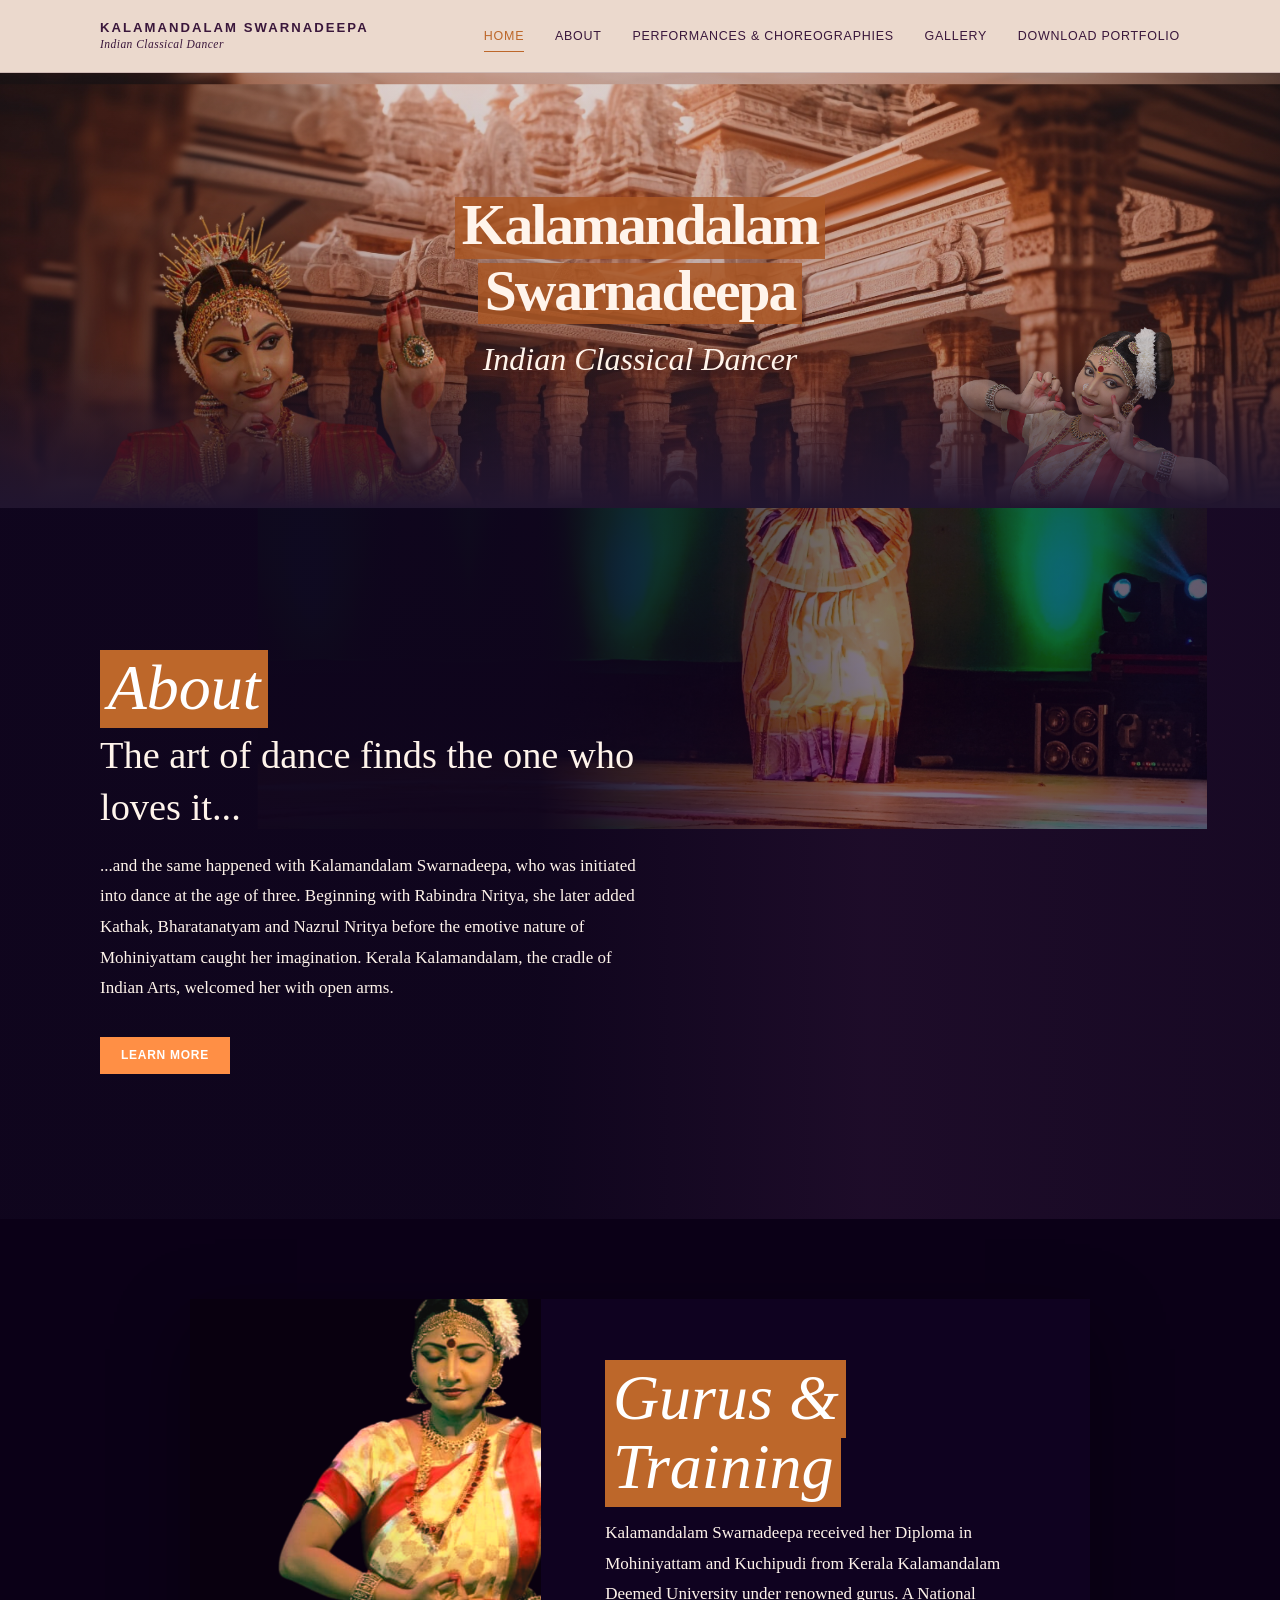
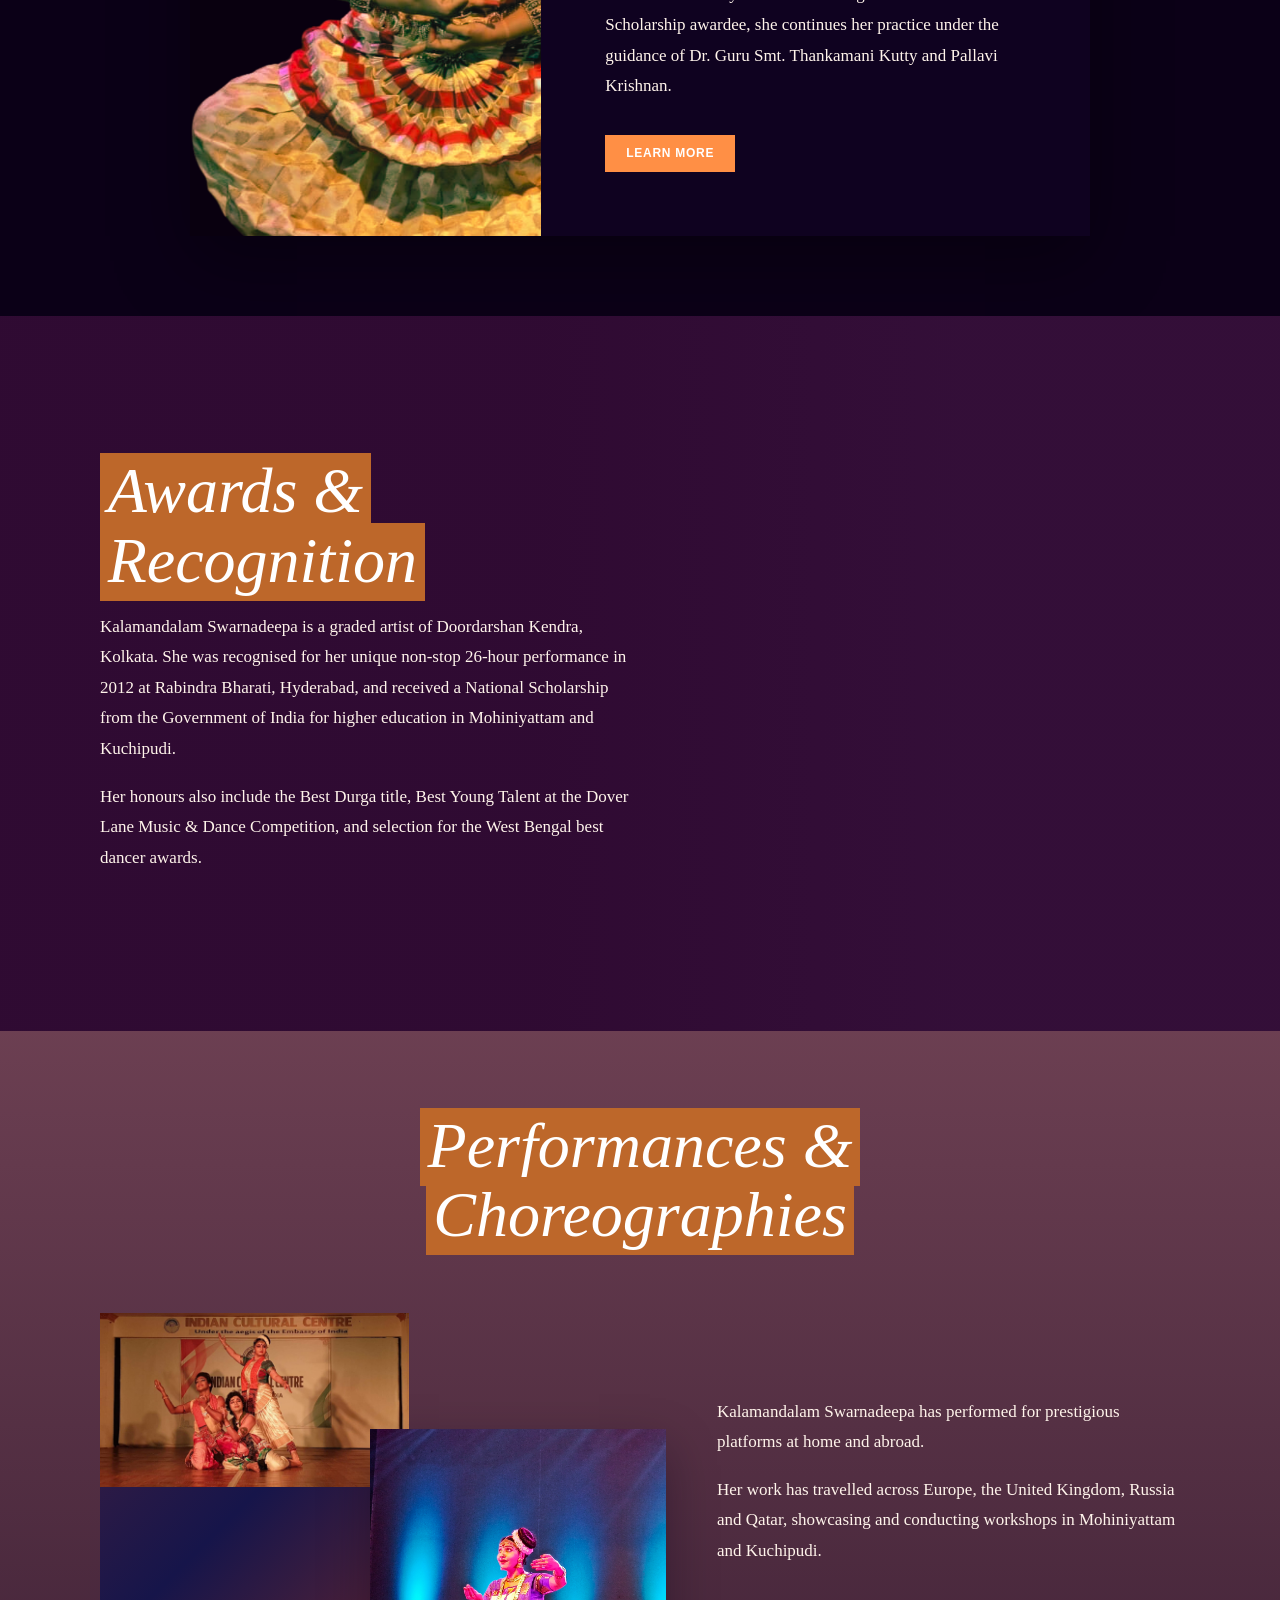
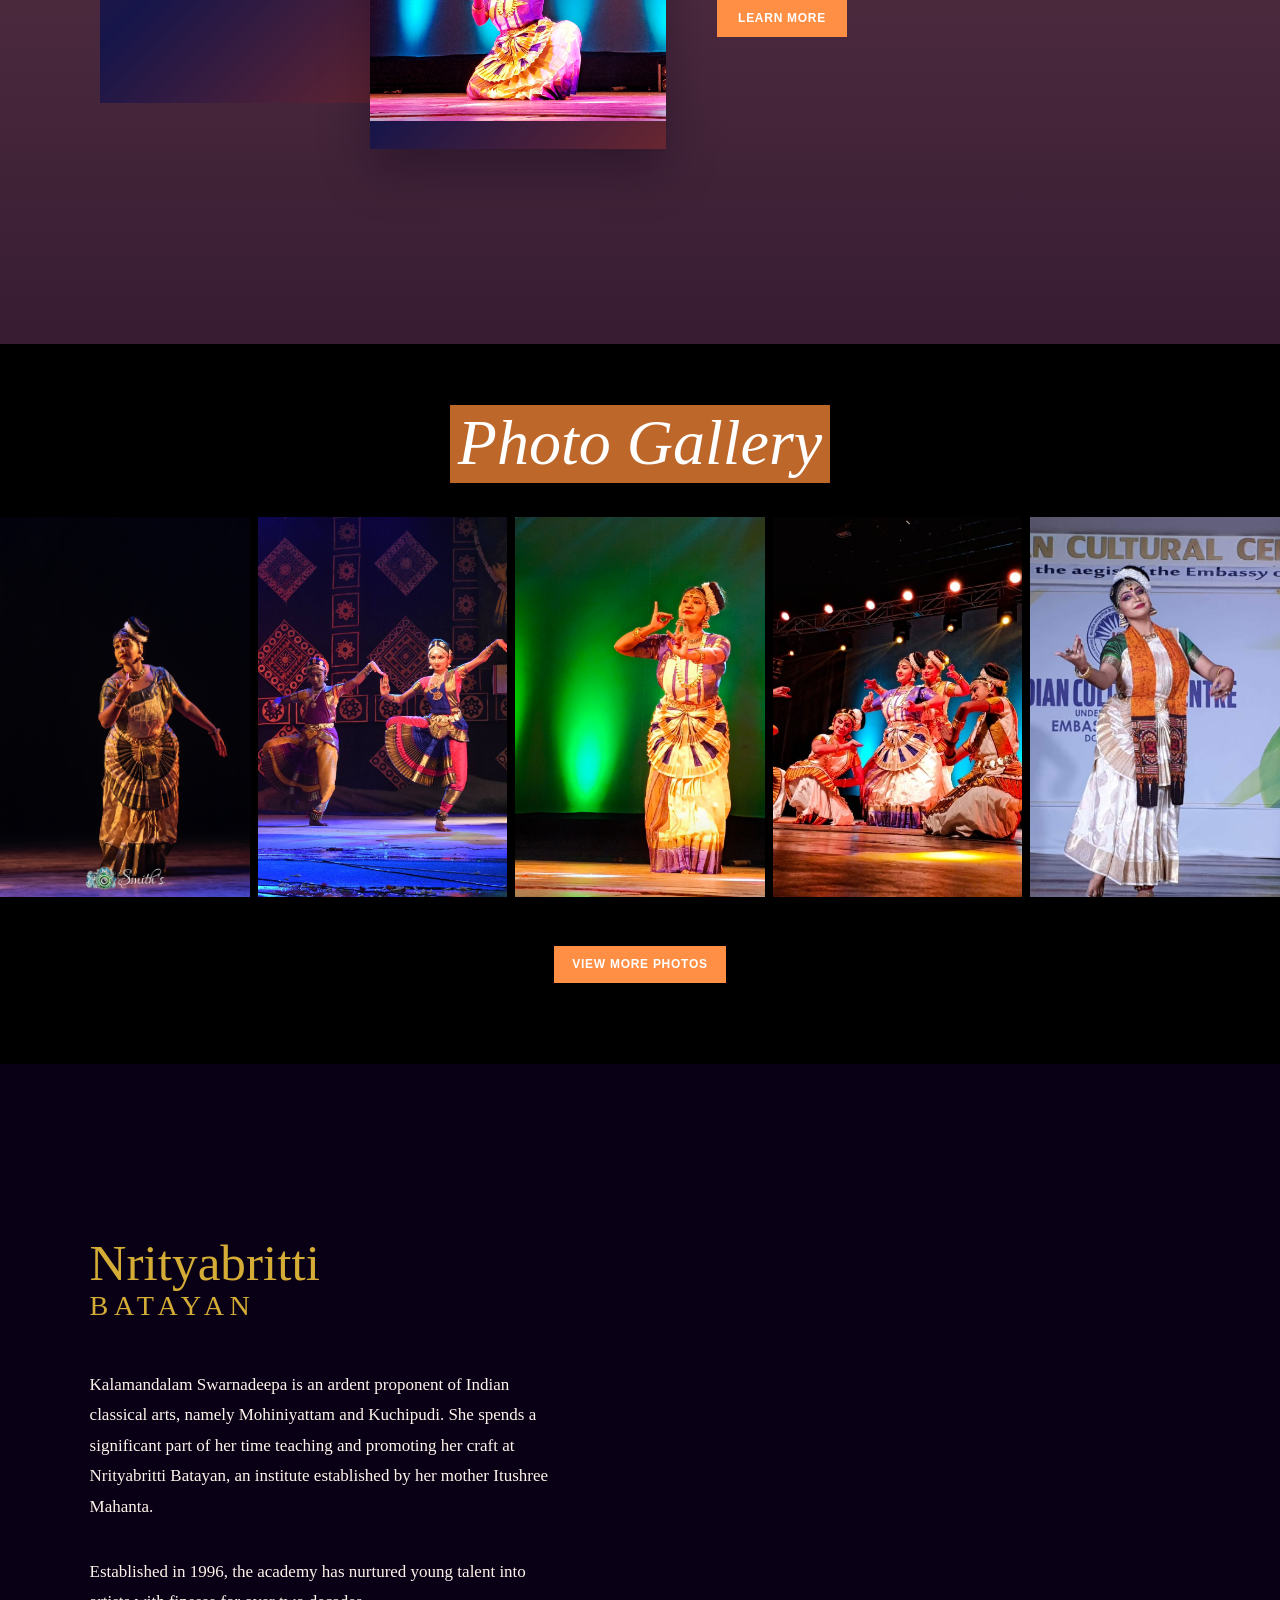
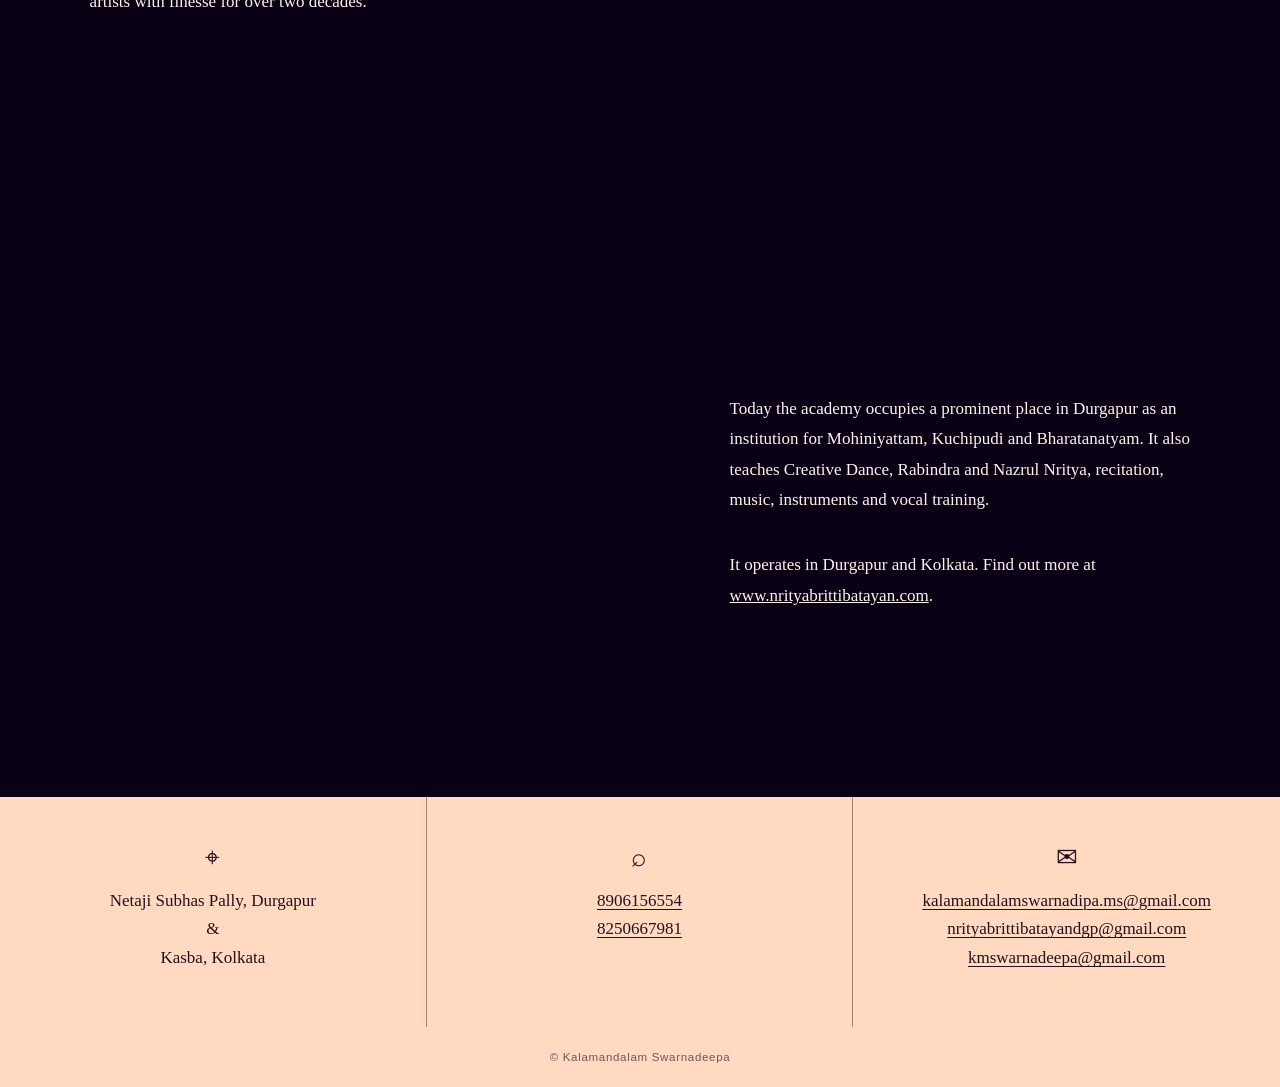
<file: index.html>
<!doctype html>
<html lang="en">
<head>
  <meta charset="utf-8">
  <meta name="viewport" content="width=device-width, initial-scale=1">
  <meta name="description" content="Portfolio of Indian classical dancer Kalamandalam Swarnadeepa.">
  <title>Kalamandalam Swarnadeepa — Indian Classical Dancer</title>
  <link rel="stylesheet" href="styles.css">
  <script src="effects.js" defer></script>
</head>
<body>
  <a class="skip-link" href="#main">Skip to content</a>
  <header class="site-header">
    <div class="nav-shell">
      <a class="brand" href="index.html">
        <strong>Kalamandalam Swarnadeepa</strong>
        <span>Indian Classical Dancer</span>
      </a>
      <input class="menu-toggle" id="menu" type="checkbox">
      <label class="menu-label" for="menu" aria-label="Open navigation"><span></span></label>
      <nav class="site-nav" aria-label="Primary navigation">
        <a href="index.html" aria-current="page">HOME</a>
        <a href="about.html">ABOUT</a>
        <a href="performances.html">PERFORMANCES &amp; CHOREOGRAPHIES</a>
        <a href="gallery.html">GALLERY</a>
        <a href="KALAMANDALAM SWARNADEEPA PORTFOLIO (1).pdf" download>DOWNLOAD PORTFOLIO</a>
      </nav>
    </div>
  </header>

  <main id="main">
    <section class="home-hero parallax">
      <div class="parallax-media hero-bg" aria-hidden="true"></div>
      <img class="dancer-ghost dancer-left" src="Landing page-20261120T133508Z-1-001/Landing page/hero-left.png" alt="">
      <img class="dancer-ghost dancer-right" src="Landing page-20261120T133508Z-1-001/Landing page/hero-right.png" alt="">
      <div class="hero-content reveal">
        <h1 class="display-title">
          <span>Kalamandalam</span>
          <span>Swarnadeepa</span>
        </h1>
        <p class="tagline">Indian Classical Dancer</p>
      </div>
    </section>

    <section class="home-about parallax">
      <div class="parallax-media home-about-bg" aria-hidden="true"></div>
      <div class="container">
        <div class="copy-narrow reveal">
          <h2 class="script-title"><span class="highlight">About</span></h2>
          <p class="lead">The art of dance finds the one who loves it...</p>
          <p>...and the same happened with Kalamandalam Swarnadeepa, who was initiated into dance at the age of three. Beginning with Rabindra Nritya, she later added Kathak, Bharatanatyam and Nazrul Nritya before the emotive nature of Mohiniyattam caught her imagination. Kerala Kalamandalam, the cradle of Indian Arts, welcomed her with open arms.</p>
          <a class="button" href="about.html">LEARN MORE</a>
        </div>
      </div>
    </section>

    <section class="training-scene">
      <article class="training-card reveal">
        <div class="photo training-portrait">
          <img src="Landing page-20261120T133508Z-1-001/Landing page/gurus-dancer.png" alt="Kalamandalam Swarnadeepa seated in a classical dance pose">
        </div>
        <div class="training-copy">
          <h2 class="script-title"><span class="highlight">Gurus &amp; Training</span></h2>
          <p>Kalamandalam Swarnadeepa received her Diploma in Mohiniyattam and Kuchipudi from Kerala Kalamandalam Deemed University under renowned gurus. A National Scholarship awardee, she continues her practice under the guidance of Dr. Guru Smt. Thankamani Kutty and Pallavi Krishnan.</p>
          <a class="button" href="about.html#training">LEARN MORE</a>
        </div>
      </article>
    </section>

    <section class="awards parallax">
      <div class="parallax-media awards-bg" aria-hidden="true"></div>
      <div class="container">
        <div class="copy-narrow reveal">
          <h2 class="script-title"><span class="highlight">Awards &amp; Recognition</span></h2>
          <p>Kalamandalam Swarnadeepa is a graded artist of Doordarshan Kendra, Kolkata. She was recognised for her unique non-stop 26-hour performance in 2012 at Rabindra Bharati, Hyderabad, and received a National Scholarship from the Government of India for higher education in Mohiniyattam and Kuchipudi.</p>
          <p>Her honours also include the Best Durga title, Best Young Talent at the Dover Lane Music &amp; Dance Competition, and selection for the West Bengal best dancer awards.</p>
        </div>
      </div>
    </section>

    <section class="performance-feature parallax">
      <div class="parallax-media performance-bg" aria-hidden="true"></div>
      <div class="container">
        <h2 class="script-title reveal">
          <span class="highlight">Performances &amp;</span><br>
          <span class="highlight">Choreographies</span>
        </h2>
        <div class="stage-grid reveal">
          <div class="stage-photos" aria-label="Selected performance photographs">
            <div class="photo">
              <img src="Landing page-20261120T133508Z-1-001/Landing page/IMG-20200131-WA0050.jpeg" alt="Classical dance ensemble performing on stage">
            </div>
            <div class="photo">
              <img src="Landing page-20261120T133508Z-1-001/Landing page/IMG_20211216_172325-01.jpeg" alt="Mohiniyattam solo performance">
            </div>
          </div>
          <div>
            <p>Kalamandalam Swarnadeepa has performed for prestigious platforms at home and abroad.</p>
            <p>Her work has travelled across Europe, the United Kingdom, Russia and Qatar, showcasing and conducting workshops in Mohiniyattam and Kuchipudi.</p>
            <a class="button" href="performances.html">LEARN MORE</a>
          </div>
        </div>
      </div>
    </section>

    <section class="gallery-preview">
      <div class="container">
        <h2 class="script-title reveal"><span class="highlight">Photo Gallery</span></h2>
      </div>
      <div class="photo-rail" aria-label="Scrollable gallery preview">
        <div class="photo"><img src="Landing page-20261120T133508Z-1-001/Landing page/2026-09-02 0044-Edit.jpg" alt="Classical dancer performing under stage lights"></div>
        <div class="photo"><img src="Landing page-20261120T133508Z-1-001/Landing page/36952508_398755620631784_4930090738856755200_n.jpg" alt="Classical dance group performance"></div>
        <div class="photo"><img src="Landing page-20261120T133508Z-1-001/Landing page/Kalamandalam (15).png" alt="Mohiniyattam performance on a green-lit stage"></div>
        <div class="photo"><img src="Landing page-20261120T133508Z-1-001/Landing page/268815899_1248161595691178_4536827454402949298_n.jpg" alt="Dance ensemble on stage"></div>
        <div class="photo"><img src="Landing page-20261120T133508Z-1-001/Landing page/IMG-20200131-WA0040.jpeg" alt="Solo performance at the Indian Cultural Centre"></div>
      </div>
      <p class="center"><a class="button" href="gallery.html">VIEW MORE PHOTOS</a></p>
    </section>

    <section class="editorial">
      <article class="editorial-row">
        <div class="editorial-copy reveal">
          <div class="logo-mark">Nrityabritti <span>BATAYAN</span></div>
          <p>Kalamandalam Swarnadeepa is an ardent proponent of Indian classical arts, namely Mohiniyattam and Kuchipudi. She spends a significant part of her time teaching and promoting her craft at Nrityabritti Batayan, an institute established by her mother Itushree Mahanta.</p>
          <p>Established in 1996, the academy has nurtured young talent into artists with finesse for over two decades.</p>
        </div>
        <div class="photo"><img src="Landing page-20261120T133508Z-1-001/Landing page/36952508_398755620631784_4930090738856755200_n.jpg" alt="Nrityabritti Batayan dancers performing together"></div>
      </article>
      <article class="editorial-row">
        <div class="photo"><img src="Landing page-20261120T133508Z-1-001/Landing page/Nrityabritti Batayan-Mohiniattyam Dance Group-1.jpeg" alt="Nrityabritti Batayan Mohiniyattam dance group on stage"></div>
        <div class="editorial-copy reveal">
          <p>Today the academy occupies a prominent place in Durgapur as an institution for Mohiniyattam, Kuchipudi and Bharatanatyam. It also teaches Creative Dance, Rabindra and Nazrul Nritya, recitation, music, instruments and vocal training.</p>
          <p>It operates in Durgapur and Kolkata. Find out more at <a href="http://www.nrityabrittibatayan.com/">www.nrityabrittibatayan.com</a>.</p>
        </div>
      </article>
    </section>

    <section class="contact-strip" aria-label="Contact details">
      <div class="contact-grid">
        <div class="contact-item">
          <span class="contact-icon" aria-hidden="true">⌖</span>
          <address>Netaji Subhas Pally, Durgapur<br>&amp;<br>Kasba, Kolkata</address>
        </div>
        <div class="contact-item">
          <span class="contact-icon" aria-hidden="true">⌕</span>
          <p><a href="tel:+918906156554">8906156554</a><br><a href="tel:+918250667981">8250667981</a></p>
        </div>
        <div class="contact-item">
          <span class="contact-icon" aria-hidden="true">✉</span>
          <p>
            <a href="mailto:kalamandalamswarnadipa.ms@gmail.com">kalamandalamswarnadipa.ms@gmail.com</a><br>
            <a href="mailto:nrityabrittibatayandgp@gmail.com">nrityabrittibatayandgp@gmail.com</a><br>
            <a href="mailto:kmswarnadeepa@gmail.com">kmswarnadeepa@gmail.com</a>
          </p>
        </div>
      </div>
    </section>
  </main>
  <footer class="site-footer">© Kalamandalam Swarnadeepa</footer>
</body>
</html>
</file>
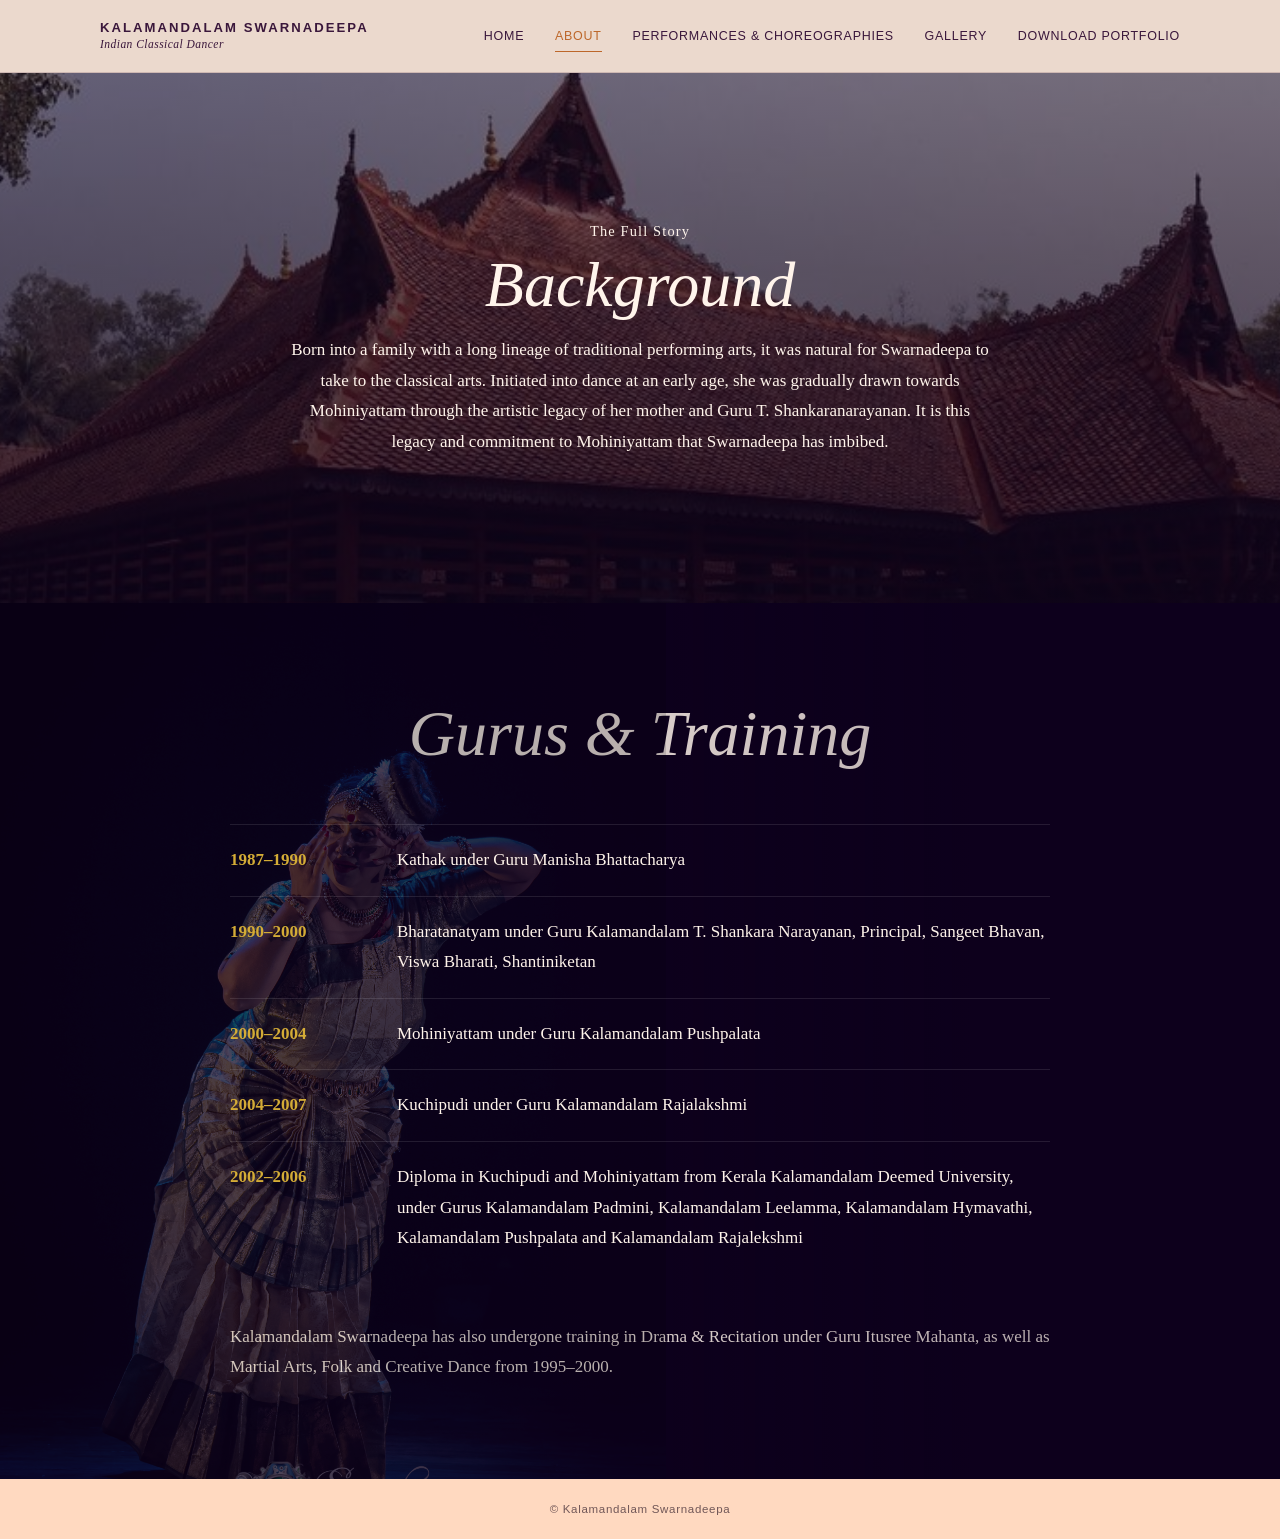
<file: about.html>
<!doctype html>
<html lang="en">
<head>
  <meta charset="utf-8">
  <meta name="viewport" content="width=device-width, initial-scale=1">
  <meta name="description" content="Background, gurus and training of Kalamandalam Swarnadeepa.">
  <title>About — Kalamandalam Swarnadeepa</title>
  <link rel="stylesheet" href="styles.css">
  <script src="effects.js" defer></script>
</head>
<body>
  <a class="skip-link" href="#main">Skip to content</a>
  <header class="site-header">
    <div class="nav-shell">
      <a class="brand" href="index.html">
        <strong>Kalamandalam Swarnadeepa</strong>
        <span>Indian Classical Dancer</span>
      </a>
      <input class="menu-toggle" id="menu" type="checkbox">
      <label class="menu-label" for="menu" aria-label="Open navigation"><span></span></label>
      <nav class="site-nav" aria-label="Primary navigation">
        <a href="index.html">HOME</a>
        <a href="about.html" aria-current="page">ABOUT</a>
        <a href="performances.html">PERFORMANCES &amp; CHOREOGRAPHIES</a>
        <a href="gallery.html">GALLERY</a>
        <a href="KALAMANDALAM SWARNADEEPA PORTFOLIO (1).pdf" download>DOWNLOAD PORTFOLIO</a>
      </nav>
    </div>
  </header>

  <main id="main">
    <section class="page-hero parallax">
      <div class="parallax-media about-page-bg" aria-hidden="true"></div>
      <div class="page-hero-copy reveal">
        <p class="eyebrow">The Full Story</p>
        <h1 class="script-title">Background</h1>
        <p>Born into a family with a long lineage of traditional performing arts, it was natural for Swarnadeepa to take to the classical arts. Initiated into dance at an early age, she was gradually drawn towards Mohiniyattam through the artistic legacy of her mother and Guru T. Shankaranarayanan. It is this legacy and commitment to Mohiniyattam that Swarnadeepa has imbibed.</p>
      </div>
    </section>

    <section class="training-timeline" id="training">
      <div class="container">
        <h2 class="script-title center reveal">Gurus &amp; Training</h2>
        <div class="timeline">
          <article class="timeline-item reveal">
            <time datetime="1987">1987–1990</time>
            <p>Kathak under Guru Manisha Bhattacharya</p>
          </article>
          <article class="timeline-item reveal">
            <time datetime="1990">1990–2000</time>
            <p>Bharatanatyam under Guru Kalamandalam T. Shankara Narayanan, Principal, Sangeet Bhavan, Viswa Bharati, Shantiniketan</p>
          </article>
          <article class="timeline-item reveal">
            <time datetime="2000">2000–2004</time>
            <p>Mohiniyattam under Guru Kalamandalam Pushpalata</p>
          </article>
          <article class="timeline-item reveal">
            <time datetime="2004">2004–2007</time>
            <p>Kuchipudi under Guru Kalamandalam Rajalakshmi</p>
          </article>
          <article class="timeline-item reveal">
            <time datetime="2002">2002–2006</time>
            <p>Diploma in Kuchipudi and Mohiniyattam from Kerala Kalamandalam Deemed University, under Gurus Kalamandalam Padmini, Kalamandalam Leelamma, Kalamandalam Hymavathi, Kalamandalam Pushpalata and Kalamandalam Rajalekshmi</p>
          </article>
        </div>
        <p class="timeline-note reveal">Kalamandalam Swarnadeepa has also undergone training in Drama &amp; Recitation under Guru Itusree Mahanta, as well as Martial Arts, Folk and Creative Dance from 1995–2000.</p>
      </div>
    </section>
  </main>
  <footer class="site-footer">© Kalamandalam Swarnadeepa</footer>
</body>
</html>
</file>
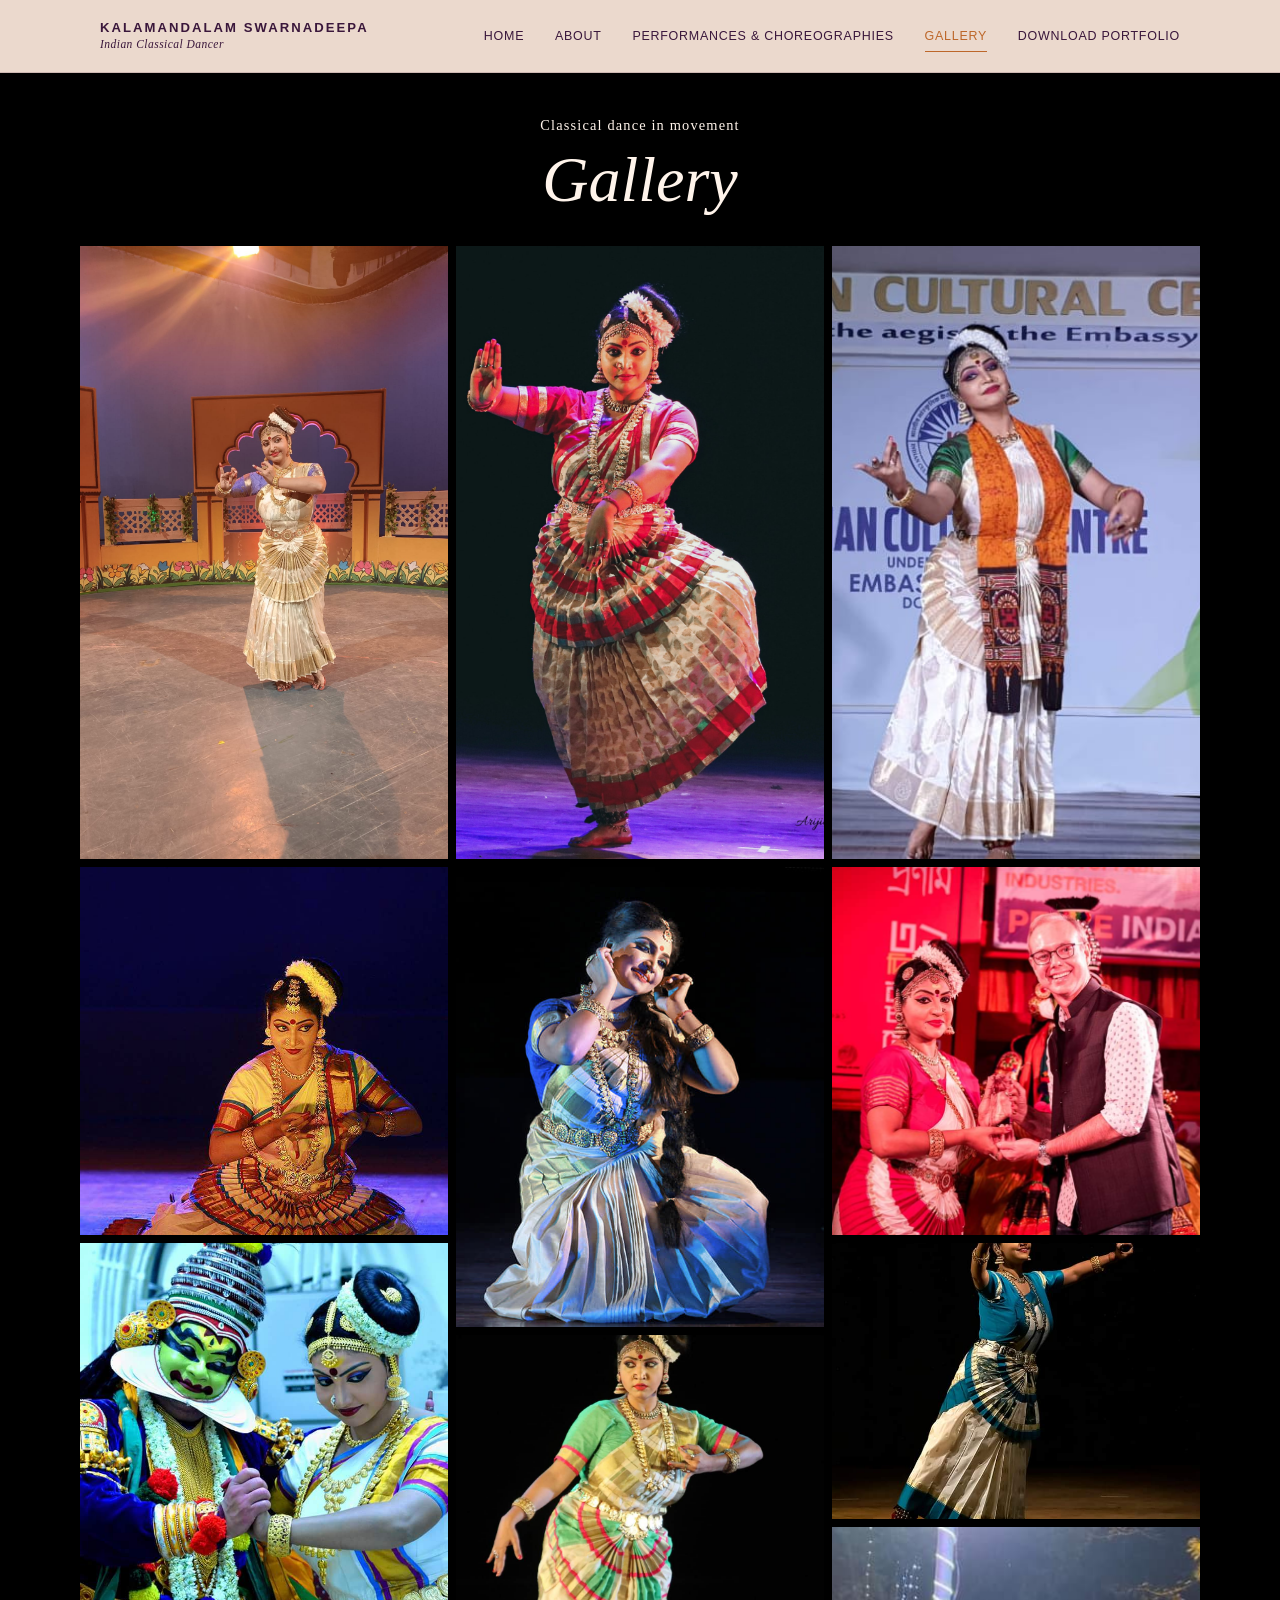
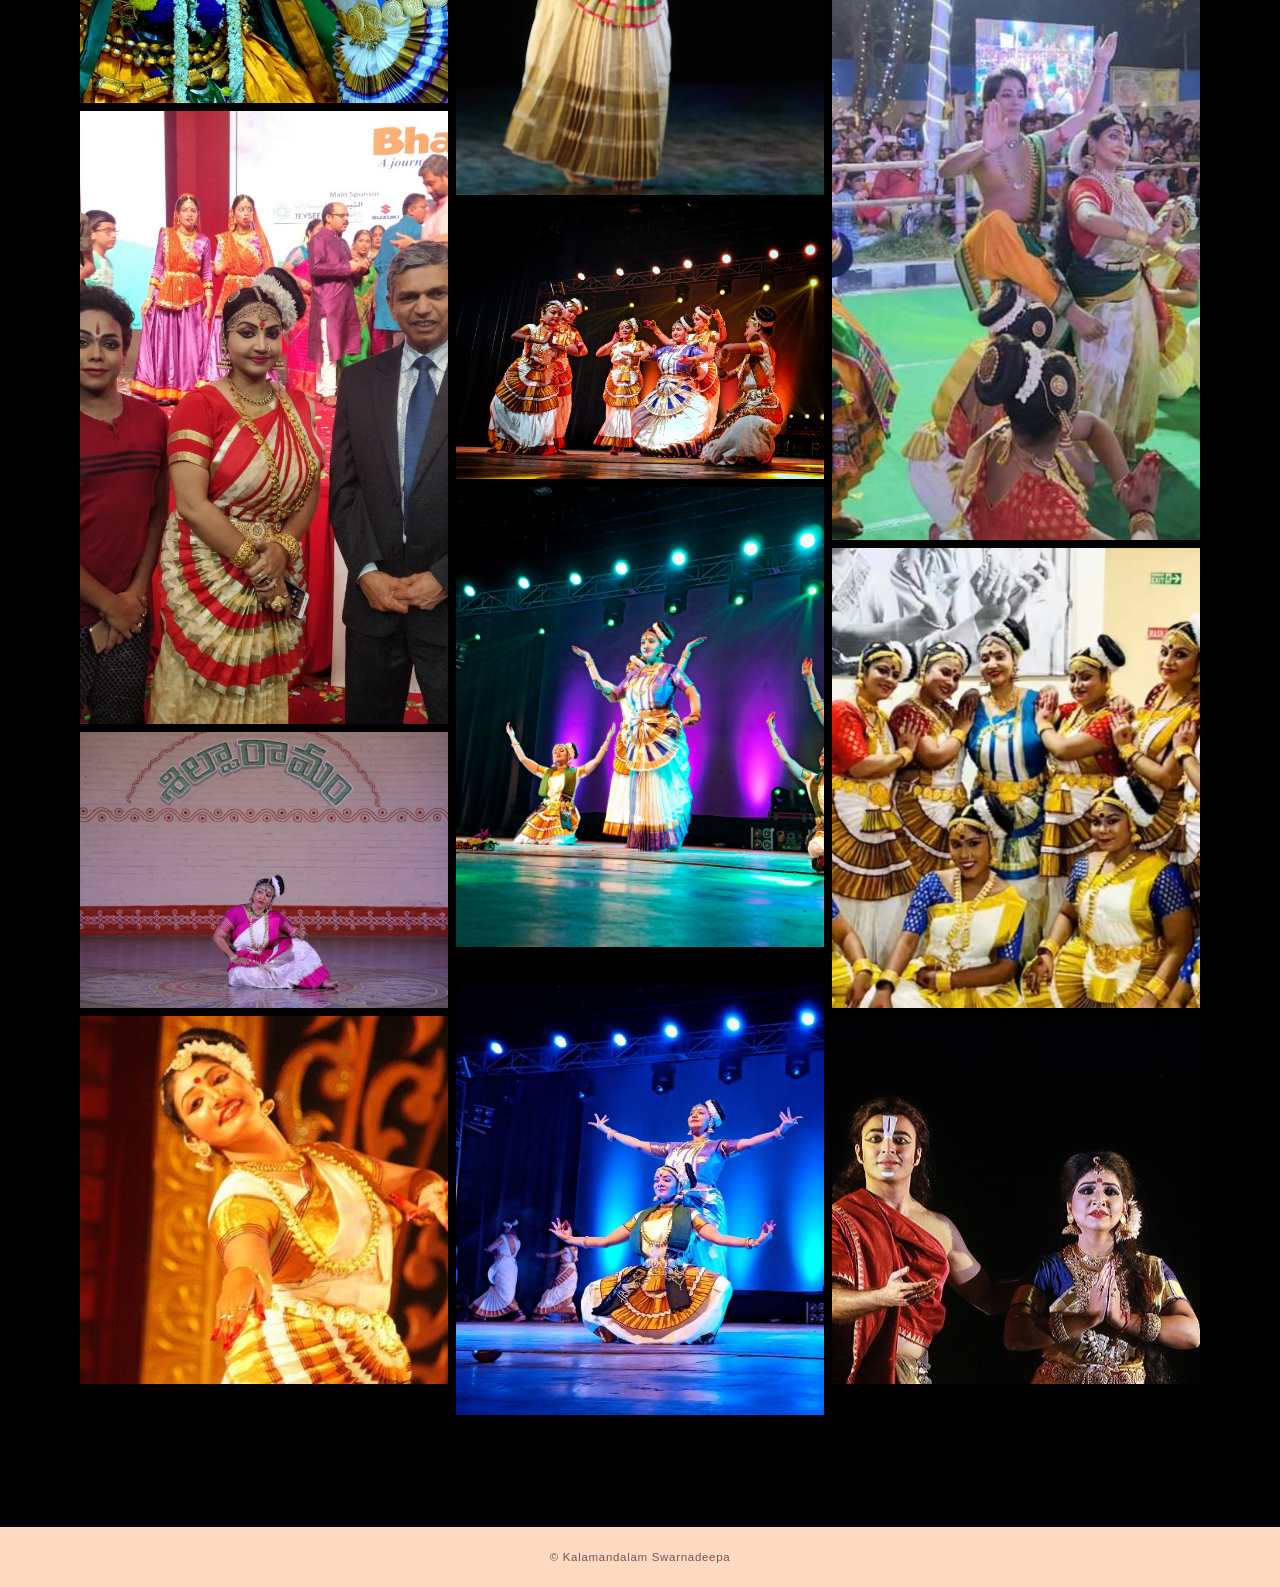
<file: gallery.html>
<!doctype html>
<html lang="en">
<head>
  <meta charset="utf-8">
  <meta name="viewport" content="width=device-width, initial-scale=1">
  <meta name="description" content="Gallery of Kalamandalam Swarnadeepa's classical dance work.">
  <title>Gallery — Kalamandalam Swarnadeepa</title>
  <link rel="stylesheet" href="styles.css">
  <script src="effects.js" defer></script>
</head>
<body>
  <a class="skip-link" href="#main">Skip to content</a>
  <header class="site-header">
    <div class="nav-shell">
      <a class="brand" href="index.html">
        <strong>Kalamandalam Swarnadeepa</strong>
        <span>Indian Classical Dancer</span>
      </a>
      <input class="menu-toggle" id="menu" type="checkbox">
      <label class="menu-label" for="menu" aria-label="Open navigation"><span></span></label>
      <nav class="site-nav" aria-label="Primary navigation">
        <a href="index.html">HOME</a>
        <a href="about.html">ABOUT</a>
        <a href="performances.html">PERFORMANCES &amp; CHOREOGRAPHIES</a>
        <a href="gallery.html" aria-current="page">GALLERY</a>
        <a href="KALAMANDALAM SWARNADEEPA PORTFOLIO (1).pdf" download>DOWNLOAD PORTFOLIO</a>
      </nav>
    </div>
  </header>

  <main class="gallery-page" id="main">
    <header class="gallery-heading reveal">
      <p class="eyebrow">Classical dance in movement</p>
      <h1 class="script-title">Gallery</h1>
    </header>
    <div class="masonry" aria-label="Dance photography gallery">
      <div class="photo"><img src="Gallery-20261120T133506Z-1-001/Gallery/313418602_5541106005966395_7683484469301776347_n.jpg" alt="Classical dance performance"></div>
      <div class="photo"><img src="Gallery-20261120T133506Z-1-001/Gallery/18518304_1302494236494281_3854701613451137259_o.jpg" alt="Classical dancer on stage"></div>
      <div class="photo"><img src="Gallery-20261120T133506Z-1-001/Gallery/13235522_984770048266703_3483694267762460308_o.jpg" alt="Mohiniyattam performance"></div>
      <div class="photo"><img src="Gallery-20261120T133506Z-1-001/Gallery/IMG-20190413-WA0011.jpeg" alt="Dance festival performance"></div>
      <div class="photo"><img src="Gallery-20261120T133506Z-1-001/Gallery/PM-0859- Shiparamam.jpg" alt="Classical dancer at Shilparamam"></div>
      <div class="photo"><img src="Gallery-20261120T133506Z-1-001/Gallery/19961528_1355547111188993_500777308432379552_n.jpg" alt="Classical dance portrait"></div>
      <div class="photo"><img src="Gallery-20261120T133506Z-1-001/Gallery/46492454_1996575823755785_7304209421540786176_n.jpg" alt="Stage performance"></div>
      <div class="photo"><img src="Gallery-20261120T133506Z-1-001/Gallery/57703263_2367458643316810_3545354189834027008_n.jpg" alt="Dance ensemble"></div>
      <div class="photo"><img src="Gallery-20261120T133506Z-1-001/Gallery/FB_IMG_1639505807163.jpeg" alt="Classical dance pose"></div>
      <div class="photo"><img src="Gallery-20261120T133506Z-1-001/Gallery/IMG_20211216_171454-01.jpeg" alt="Mohiniyattam stage portrait"></div>
      <div class="photo"><img src="Gallery-20261120T133506Z-1-001/Gallery/IMG_20211216_173735-01.jpeg" alt="Solo dance performance"></div>
      <div class="photo"><img src="Gallery-20261120T133506Z-1-001/Gallery/IMG_20230303_121543.jpg" alt="Classical dance event"></div>
      <div class="photo"><img src="Gallery-20261120T133506Z-1-001/Gallery/IMG-20200131-WA0040.jpeg" alt="Performance at the Indian Cultural Centre"></div>
      <div class="photo"><img src="Gallery-20261120T133506Z-1-001/Gallery/IMG-20191228-WA0082.jpeg" alt="Dance presentation"></div>
      <div class="photo"><img src="Gallery-20261120T133506Z-1-001/Gallery/IMG-20220612-WA0034.jpeg" alt="Classical dancer performing"></div>
      <div class="photo"><img src="Gallery-20261120T133506Z-1-001/Gallery/IMG-20221008-WA0022.jpeg" alt="Dance recital"></div>
      <div class="photo"><img src="Gallery-20261120T133506Z-1-001/Gallery/345630629_1610480426045202_2432586061019438204_n_edited.jpg" alt="Mohiniyattam portrait"></div>
      <div class="photo"><img src="Gallery-20261120T133506Z-1-001/Gallery/56255407_10158286690491729_7884560284637986816_n_edited.jpg" alt="Classical dancer seated on stage"></div>
    </div>
  </main>
  <footer class="site-footer">© Kalamandalam Swarnadeepa</footer>
</body>
</html>
</file>
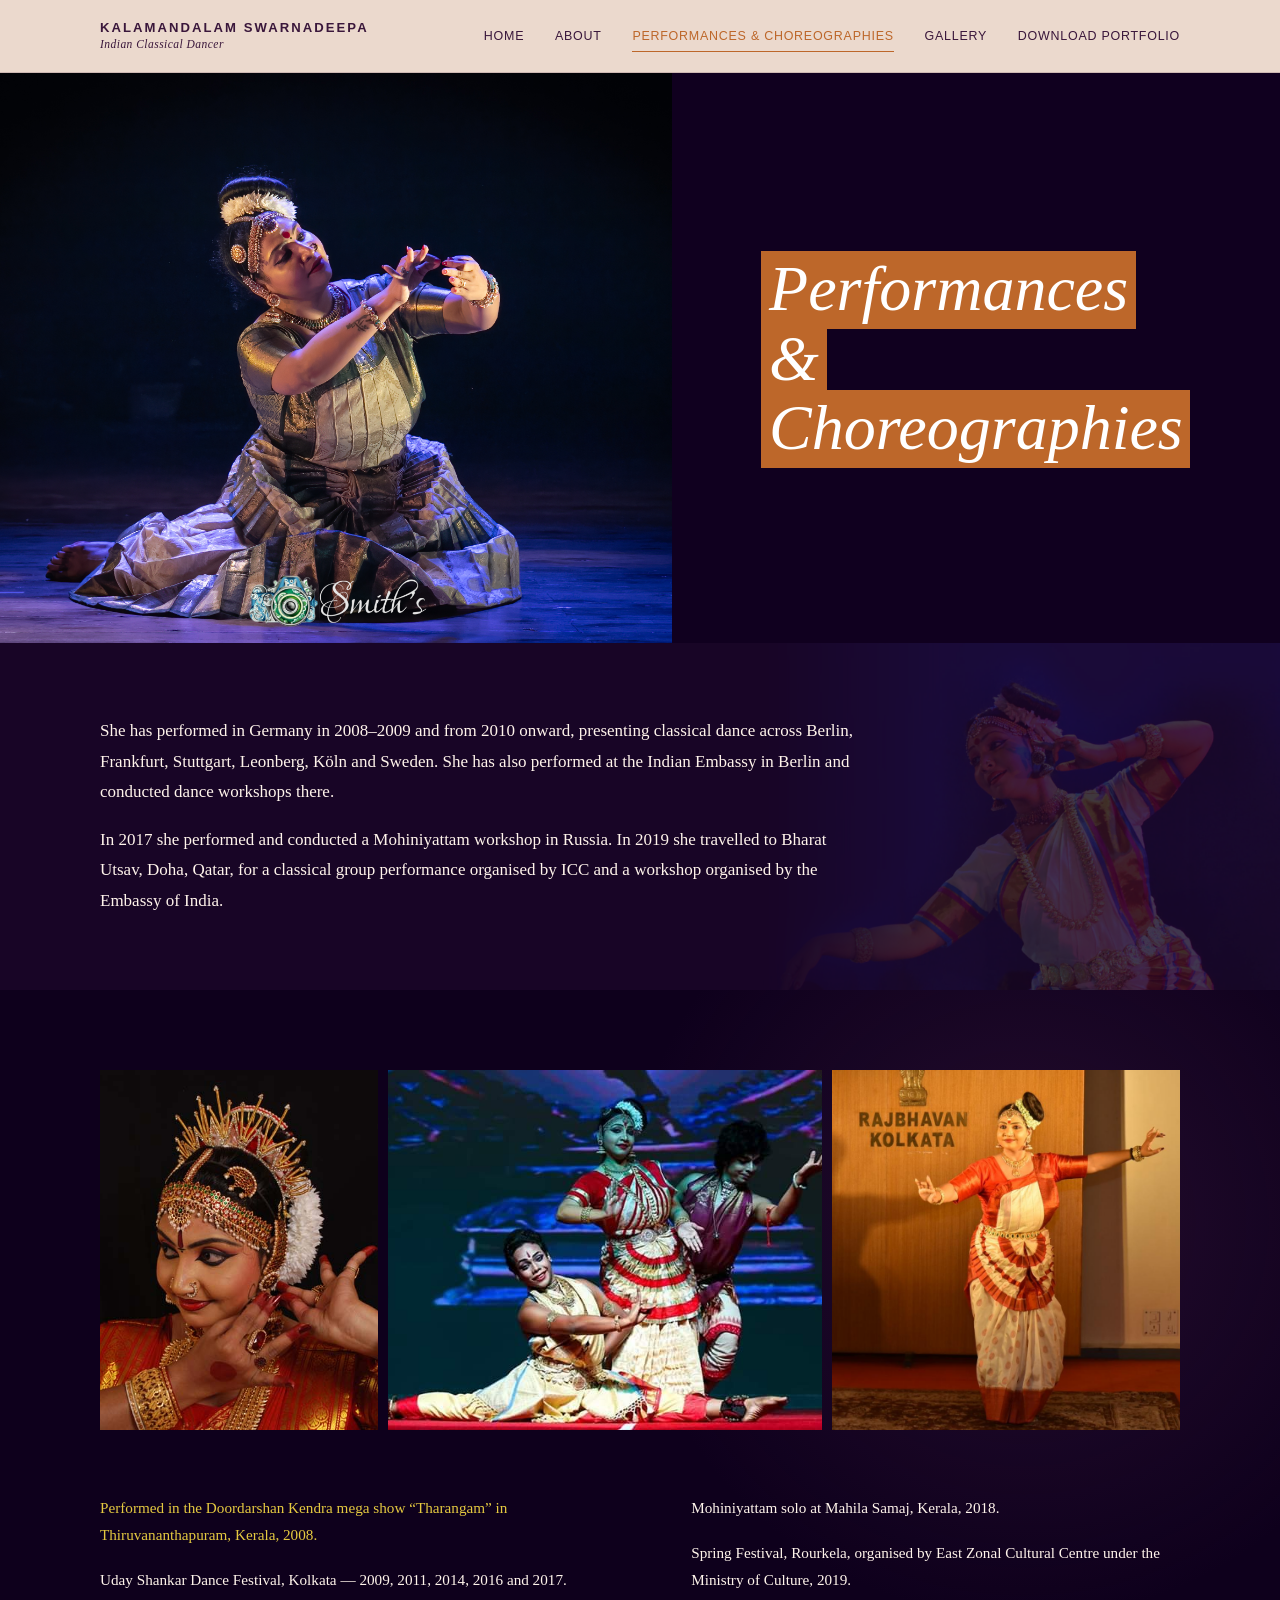
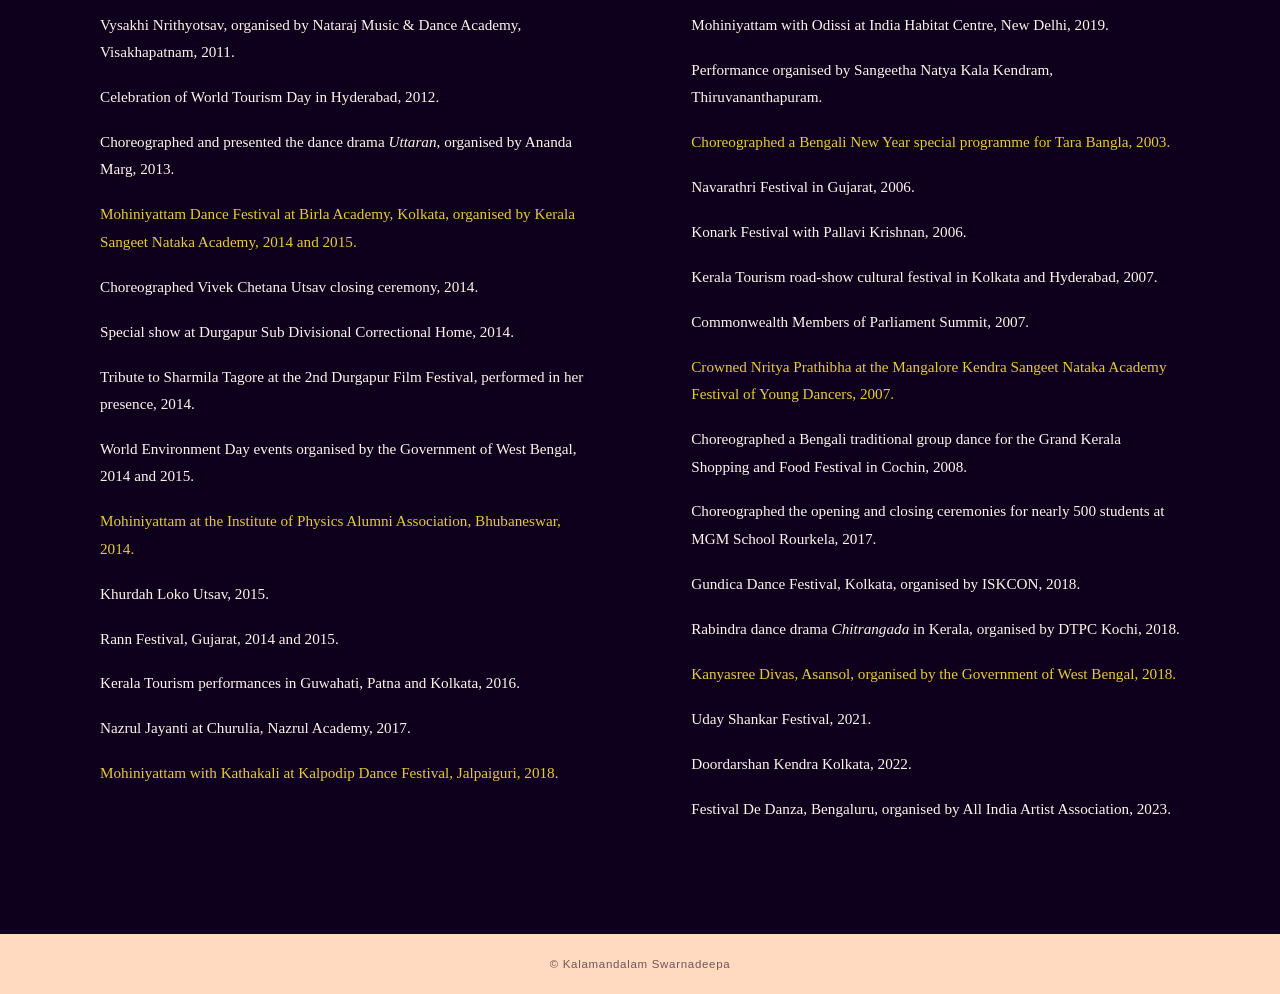
<file: performances.html>
<!doctype html>
<html lang="en">
<head>
  <meta charset="utf-8">
  <meta name="viewport" content="width=device-width, initial-scale=1">
  <meta name="description" content="Performances and choreographies by Kalamandalam Swarnadeepa.">
  <title>Performances &amp; Choreographies — Kalamandalam Swarnadeepa</title>
  <link rel="stylesheet" href="styles.css">
  <script src="effects.js" defer></script>
</head>
<body>
  <a class="skip-link" href="#main">Skip to content</a>
  <header class="site-header">
    <div class="nav-shell">
      <a class="brand" href="index.html">
        <strong>Kalamandalam Swarnadeepa</strong>
        <span>Indian Classical Dancer</span>
      </a>
      <input class="menu-toggle" id="menu" type="checkbox">
      <label class="menu-label" for="menu" aria-label="Open navigation"><span></span></label>
      <nav class="site-nav" aria-label="Primary navigation">
        <a href="index.html">HOME</a>
        <a href="about.html">ABOUT</a>
        <a href="performances.html" aria-current="page">PERFORMANCES &amp; CHOREOGRAPHIES</a>
        <a href="gallery.html">GALLERY</a>
        <a href="KALAMANDALAM SWARNADEEPA PORTFOLIO (1).pdf" download>DOWNLOAD PORTFOLIO</a>
      </nav>
    </div>
  </header>

  <main id="main">
    <section class="performances-hero">
      <div class="photo performance-hero-photo">
        <img src="Performances and Choreographies-20261120T133504Z-1-001/Performances and Choreographies/2026-09-02 0116-Edit.jpg" alt="Kalamandalam Swarnadeepa performing Mohiniyattam on stage">
      </div>
      <div class="performances-title reveal">
        <h1 class="script-title">
          <span class="highlight">Performances &amp;</span><br>
          <span class="highlight">Choreographies</span>
        </h1>
      </div>
    </section>

    <section class="performance-intro">
      <div class="container">
        <p>She has performed in Germany in 2008–2009 and from 2010 onward, presenting classical dance across Berlin, Frankfurt, Stuttgart, Leonberg, Köln and Sweden. She has also performed at the Indian Embassy in Berlin and conducted dance workshops there.</p>
        <p>In 2017 she performed and conducted a Mohiniyattam workshop in Russia. In 2019 she travelled to Bharat Utsav, Doha, Qatar, for a classical group performance organised by ICC and a workshop organised by the Embassy of India.</p>
      </div>
      <img class="performance-watermark" src="Performances and Choreographies-20261120T133504Z-1-001/Performances and Choreographies/Swarnadipa-5.jpg" alt="">
    </section>

    <section class="performance-lists">
      <div class="container">
        <div class="performance-photo-row" aria-label="Selected performance photographs">
          <img src="Performances and Choreographies-20261120T133504Z-1-001/Performances and Choreographies/DSC_0770.jpeg" alt="Classical dancer portrait">
          <img src="Performances and Choreographies-20261120T133504Z-1-001/Performances and Choreographies/IMG-20190418-WA0028.jpeg" alt="Dance trio performing on stage">
          <img src="Performances and Choreographies-20261120T133504Z-1-001/Performances and Choreographies/WhatsApp Image 2026-11-18 at 18.47.51.jpeg" alt="Solo performance at Rajbhavan Kolkata">
        </div>
        <div class="list-columns">
          <p>Performed in the Doordarshan Kendra mega show “Tharangam” in Thiruvananthapuram, Kerala, 2008.</p>
          <p>Uday Shankar Dance Festival, Kolkata — 2009, 2011, 2014, 2016 and 2017.</p>
          <p>Vysakhi Nrithyotsav, organised by Nataraj Music &amp; Dance Academy, Visakhapatnam, 2011.</p>
          <p>Celebration of World Tourism Day in Hyderabad, 2012.</p>
          <p>Choreographed and presented the dance drama <em>Uttaran</em>, organised by Ananda Marg, 2013.</p>
          <p>Mohiniyattam Dance Festival at Birla Academy, Kolkata, organised by Kerala Sangeet Nataka Academy, 2014 and 2015.</p>
          <p>Choreographed Vivek Chetana Utsav closing ceremony, 2014.</p>
          <p>Special show at Durgapur Sub Divisional Correctional Home, 2014.</p>
          <p>Tribute to Sharmila Tagore at the 2nd Durgapur Film Festival, performed in her presence, 2014.</p>
          <p>World Environment Day events organised by the Government of West Bengal, 2014 and 2015.</p>
          <p>Mohiniyattam at the Institute of Physics Alumni Association, Bhubaneswar, 2014.</p>
          <p>Khurdah Loko Utsav, 2015.</p>
          <p>Rann Festival, Gujarat, 2014 and 2015.</p>
          <p>Kerala Tourism performances in Guwahati, Patna and Kolkata, 2016.</p>
          <p>Nazrul Jayanti at Churulia, Nazrul Academy, 2017.</p>
          <p>Mohiniyattam with Kathakali at Kalpodip Dance Festival, Jalpaiguri, 2018.</p>
          <p>Mohiniyattam solo at Mahila Samaj, Kerala, 2018.</p>
          <p>Spring Festival, Rourkela, organised by East Zonal Cultural Centre under the Ministry of Culture, 2019.</p>
          <p>Mohiniyattam with Odissi at India Habitat Centre, New Delhi, 2019.</p>
          <p>Performance organised by Sangeetha Natya Kala Kendram, Thiruvananthapuram.</p>
          <p>Choreographed a Bengali New Year special programme for Tara Bangla, 2003.</p>
          <p>Navarathri Festival in Gujarat, 2006.</p>
          <p>Konark Festival with Pallavi Krishnan, 2006.</p>
          <p>Kerala Tourism road-show cultural festival in Kolkata and Hyderabad, 2007.</p>
          <p>Commonwealth Members of Parliament Summit, 2007.</p>
          <p>Crowned Nritya Prathibha at the Mangalore Kendra Sangeet Nataka Academy Festival of Young Dancers, 2007.</p>
          <p>Choreographed a Bengali traditional group dance for the Grand Kerala Shopping and Food Festival in Cochin, 2008.</p>
          <p>Choreographed the opening and closing ceremonies for nearly 500 students at MGM School Rourkela, 2017.</p>
          <p>Gundica Dance Festival, Kolkata, organised by ISKCON, 2018.</p>
          <p>Rabindra dance drama <em>Chitrangada</em> in Kerala, organised by DTPC Kochi, 2018.</p>
          <p>Kanyasree Divas, Asansol, organised by the Government of West Bengal, 2018.</p>
          <p>Uday Shankar Festival, 2021.</p>
          <p>Doordarshan Kendra Kolkata, 2022.</p>
          <p>Festival De Danza, Bengaluru, organised by All India Artist Association, 2023.</p>
        </div>
      </div>
    </section>
  </main>
  <footer class="site-footer">© Kalamandalam Swarnadeepa</footer>
</body>
</html>
</file>
<file: styles.css>
:root {
  --ink: #0b0017;
  --ink-soft: #1c0827;
  --plum: #351039;
  --mauve: #86566a;
  --paper: #ffd9c0;
  --cream: #fff4eb;
  --accent: #bd672a;
  --gold: #d4ac36;
  --white: #fff;
  --content: 1080px;
  --serif: Georgia, "Times New Roman", serif;
  --sans: "Trebuchet MS", Arial, sans-serif;
}

* {
  box-sizing: border-box;
}

html {
  scroll-behavior: smooth;
  scrollbar-color: var(--accent) var(--ink);
}

body {
  margin: 0;
  overflow-x: hidden;
  color: var(--cream);
  background: var(--ink);
  font-family: var(--serif);
  font-size: 17px;
  line-height: 1.8;
}

body.light-page {
  background: #fff;
}

img {
  display: block;
  max-width: 100%;
}

a {
  color: inherit;
}

.skip-link {
  position: fixed;
  z-index: 100;
  top: 0;
  left: 1rem;
  padding: 0.65rem 1rem;
  color: var(--ink);
  background: var(--paper);
  transform: translateY(-120%);
  transition: transform 180ms ease;
}

.skip-link:focus {
  transform: translateY(0);
}

.site-header {
  position: sticky;
  z-index: 50;
  top: 0;
  width: 100%;
  color: #3a173b;
  background: rgb(255 236 222 / 92%);
  border-bottom: 1px solid rgb(55 17 48 / 16%);
  backdrop-filter: blur(12px);
}

.nav-shell {
  display: flex;
  align-items: center;
  justify-content: space-between;
  width: min(var(--content), calc(100% - 2rem));
  min-height: 72px;
  margin: 0 auto;
}

.brand {
  display: flex;
  flex-direction: column;
  text-decoration: none;
  text-transform: uppercase;
  letter-spacing: 0.12em;
  line-height: 1.15;
}

.brand strong {
  font: 700 0.82rem/1.1 var(--sans);
}

.brand span {
  margin-top: 0.2rem;
  font: italic 0.72rem/1.1 var(--serif);
  text-transform: none;
  letter-spacing: 0.04em;
}

.menu-toggle {
  position: absolute;
  opacity: 0;
  pointer-events: none;
}

.menu-label {
  display: none;
  width: 44px;
  height: 40px;
  cursor: pointer;
}

.menu-label::before,
.menu-label::after,
.menu-label span {
  position: absolute;
  right: 1.2rem;
  width: 28px;
  height: 2px;
  content: "";
  background: var(--plum);
  transition: 180ms ease;
}

.menu-label::before {
  margin-top: 10px;
}

.menu-label span {
  margin-top: 19px;
}

.menu-label::after {
  margin-top: 28px;
}

.site-nav {
  display: flex;
  align-items: center;
  gap: clamp(1rem, 2.4vw, 2.5rem);
  font: 0.78rem/1.2 var(--sans);
  letter-spacing: 0.06em;
}

.site-nav a {
  position: relative;
  padding: 1.75rem 0;
  text-decoration: none;
}

.site-nav a::after {
  position: absolute;
  right: 0;
  bottom: 1.2rem;
  left: 0;
  height: 1px;
  content: "";
  background: var(--accent);
  transform: scaleX(0);
  transform-origin: right;
  transition: transform 220ms ease;
}

.site-nav a:hover::after,
.site-nav a[aria-current="page"]::after {
  transform: scaleX(1);
  transform-origin: left;
}

.site-nav a[aria-current="page"] {
  color: var(--accent);
}

.container {
  width: min(var(--content), calc(100% - 3rem));
  margin-inline: auto;
}

.eyebrow {
  margin: 0 0 0.35rem;
  font-size: 0.9rem;
  letter-spacing: 0.08em;
}

.display-title {
  margin: 0;
  font-size: clamp(3rem, 7vw, 6.4rem);
  line-height: 0.98;
  letter-spacing: -0.035em;
}

.script-title {
  margin: 0;
  font-size: clamp(2.5rem, 5vw, 4.4rem);
  font-style: italic;
  font-weight: 400;
  line-height: 1.08;
}

.highlight {
  display: inline;
  padding: 0.03em 0.12em 0.08em;
  color: var(--white);
  background: var(--accent);
  box-decoration-break: clone;
  -webkit-box-decoration-break: clone;
}

.button {
  display: inline-block;
  min-width: 130px;
  margin-top: 1rem;
  padding: 0.72rem 1.1rem;
  color: var(--white);
  background: #ff8f45;
  border: 1px solid transparent;
  font: 700 0.75rem/1 var(--sans);
  text-align: center;
  text-decoration: none;
  letter-spacing: 0.06em;
  transition: color 180ms ease, background 180ms ease, border-color 180ms ease;
}

.button:hover,
.button:focus-visible {
  color: #ffb17e;
  background: transparent;
  border-color: #ffb17e;
}

.photo {
  position: relative;
  min-height: 260px;
  overflow: hidden;
  background:
    radial-gradient(circle at 70% 22%, rgb(255 203 143 / 48%), transparent 18%),
    linear-gradient(135deg, #432040, #16154a 48%, #692630);
  isolation: isolate;
  transition: filter 350ms ease, transform 500ms cubic-bezier(.2, .8, .2, 1);
}

.photo::before {
  position: absolute;
  z-index: -1;
  inset: 8%;
  content: "";
  border: 1px solid rgb(255 255 255 / 22%);
  background:
    linear-gradient(115deg, transparent 35%, rgb(255 255 255 / 9%) 35% 40%, transparent 40%),
    radial-gradient(ellipse at 50% 100%, rgb(255 132 87 / 40%), transparent 55%);
  transform: rotate(-2deg);
}

.photo::after {
  position: absolute;
  right: 1rem;
  bottom: 0.8rem;
  padding: 0.25rem 0.55rem;
  content: attr(data-label);
  color: rgb(255 255 255 / 75%);
  border: 1px solid rgb(255 255 255 / 30%);
  background: rgb(11 0 23 / 45%);
  font: 0.65rem/1 var(--sans);
  text-transform: uppercase;
  letter-spacing: 0.12em;
}

.photo:not([data-label])::after,
.photo:has(img)::before {
  display: none;
}

.photo img {
  width: 100%;
  height: 100%;
  object-fit: cover;
  object-position: center;
}

.photo.alt {
  background:
    radial-gradient(circle at 25% 30%, rgb(77 147 255 / 50%), transparent 20%),
    linear-gradient(145deg, #071922, #25135c 50%, #c24347);
}

.photo.warm {
  background:
    radial-gradient(circle at 50% 22%, rgb(255 215 118 / 55%), transparent 24%),
    linear-gradient(145deg, #391313, #9c4c36 52%, #18061d);
}

.photo.green {
  background:
    radial-gradient(circle at 68% 30%, rgb(251 204 119 / 48%), transparent 20%),
    linear-gradient(145deg, #03221d, #106354 50%, #251330);
}

.photo:hover {
  filter: saturate(1.25) brightness(1.08);
}

.photo-rail .photo:hover,
.masonry .photo:hover {
  z-index: 2;
  transform: scale(1.025);
}

.parallax {
  position: relative;
  min-height: 700px;
  overflow: clip;
  isolation: isolate;
}

.parallax-media {
  position: absolute;
  z-index: -2;
  inset: -28% -6%;
  background:
    linear-gradient(rgb(41 6 18 / 62%), rgb(19 5 36 / 78%)),
    radial-gradient(circle at 34% 30%, #a76a3c, transparent 24%),
    repeating-linear-gradient(90deg, #5c2c27 0 9%, #30111d 9% 18%);
  background-position: center;
  background-size: cover;
  transform: scale(1.14);
  will-change: transform;
}

.hero-bg {
  background-image:
    linear-gradient(rgb(58 12 15 / 16%), rgb(16 4 31 / 38%)),
    url("Landing page-20261120T133508Z-1-001/Landing page/ancient-sandstone-tomb-ruins-showcase-east-asian-culture-generated-by-ai.jpg");
  filter: brightness(1.18) saturate(1.12) contrast(1.04);
}

.home-about-bg {
  inset: -10% 0;
  opacity: 1;
  background-image:
    linear-gradient(90deg, rgb(15 5 29 / 98%) 0 42%, rgb(23 5 36 / 54%) 68%, rgb(17 4 31 / 68%)),
    url("Landing page-20261120T133508Z-1-001/Landing page/Kalamandalam (15).png");
  background-position: center, 78% center;
  background-repeat: no-repeat;
  background-size: 100% 100%, auto 80%;
}

.awards-bg {
  inset: -8% 0;
  opacity: 1;
  background-image:
    linear-gradient(90deg, rgb(47 10 50 / 96%) 0 42%, rgb(48 11 54 / 32%) 75%),
    url("About-20261120T133507Z-1-001/About/2026-09-02 0151.jpg");
  background-position: center, 78% center;
  background-repeat: no-repeat;
  background-size: 100% 100%, auto 88%;
}

.performance-bg {
  opacity: 1;
  background-image:
    linear-gradient(rgb(79 38 55 / 48%), rgb(30 10 32 / 76%)),
    url("Landing page-20261120T133508Z-1-001/Landing page/gurus & training background.jpg");
  background-position: center;
}

.about-page-bg {
  opacity: 0.62;
  background-image:
    linear-gradient(rgb(19 5 33 / 55%), rgb(12 2 26 / 82%)),
    url("About-20261120T133507Z-1-001/About/gurus & training background.jpg");
}

@supports (animation-timeline: view()) {
  .parallax-media {
    animation: parallax-shift linear both;
    animation-timeline: view();
    animation-range: entry 0% exit 100%;
  }

  .editorial-row .photo img {
    animation: image-parallax linear both;
    animation-timeline: view();
    animation-range: entry 0% exit 100%;
  }

  .hero-bg {
    animation-name: hero-parallax;
    animation-range: entry 0% exit 85%;
  }

  @keyframes parallax-shift {
    from { transform: translate3d(0, -11%, 0) scale(1.08); }
    to { transform: translate3d(0, 11%, 0) scale(1.08); }
  }

  @keyframes hero-parallax {
    from { transform: translate3d(0, -16%, 0) scale(1.04); }
    to { transform: translate3d(0, 22%, 0) scale(1.04); }
  }

  @keyframes image-parallax {
    from { transform: translateY(-7%) scale(1.08); }
    to { transform: translateY(7%) scale(1.08); }
  }
}

.home-hero {
  --zoom-size: 100%;
  display: grid;
  min-height: 435px;
  place-items: center;
  background-color: #2b101a;
  background-image:
    linear-gradient(rgb(58 12 15 / 16%), rgb(16 4 31 / 38%)),
    url("Landing page-20261120T133508Z-1-001/Landing page/ancient-sandstone-tomb-ruins-showcase-east-asian-culture-generated-by-ai.jpg");
  background-position: center;
  background-size: 100% 100%, var(--zoom-size) auto;
}

.home-hero::after {
  position: absolute;
  z-index: -1;
  inset: auto 0 0;
  height: 34%;
  content: "";
  background: linear-gradient(transparent, #21152f);
}

.hero-content {
  width: min(760px, calc(100% - 3rem));
  text-align: center;
}

.home-hero .display-title {
  font-size: clamp(3rem, 4.5vw, 4rem);
}

.hero-content .display-title span {
  display: table;
  margin: 0.08em auto;
  padding: 0 0.12em 0.08em;
  background: rgb(171 87 37 / 85%);
}

.hero-content .tagline {
  margin: 0.4rem 0 0;
  font-size: clamp(1.35rem, 2.5vw, 2rem);
  font-style: italic;
}

.dancer-ghost {
  position: absolute;
  z-index: -1;
  bottom: -3%;
  width: 270px;
  aspect-ratio: 0.75;
  opacity: 0.76;
  filter: drop-shadow(0 1rem 2rem rgb(0 0 0 / 60%));
  object-fit: contain;
  object-position: center bottom;
}

.dancer-left {
  left: -2%;
  width: clamp(430px, 46vw, 660px);
}
.dancer-right { right: 4%; }

.home-about {
  --zoom-size: 80vh;
  display: grid;
  min-height: 711px;
  align-items: center;
  background: #25142f;
  background-image:
    linear-gradient(90deg, rgb(15 5 29 / 98%) 0 42%, rgb(23 5 36 / 54%) 68%, rgb(17 4 31 / 68%)),
    url("Landing page-20261120T133508Z-1-001/Landing page/Kalamandalam (15).png");
  background-position: center, 78% center;
  background-repeat: no-repeat;
  background-size: 100% 100%, auto var(--zoom-size);
}

.copy-narrow {
  max-width: 540px;
}

.copy-narrow .lead {
  margin: 0.5rem 0 1rem;
  font-size: clamp(1.5rem, 3vw, 2.5rem);
  line-height: 1.35;
}

.training-scene {
  --zoom-size: 112%;
  position: relative;
  min-height: 645px;
  padding: 5rem 0;
  background:
    linear-gradient(rgb(31 8 26 / 30%), rgb(11 0 23 / 50%)),
    url("Landing page-20261120T133508Z-1-001/Landing page/gurus & training background.jpg");
  background-position: center;
  background-attachment: fixed;
  background-repeat: no-repeat;
  background-size: 100% 100%, auto var(--zoom-size);
}

.training-card {
  display: grid;
  grid-template-columns: minmax(270px, 0.8fr) 1.25fr;
  width: min(900px, calc(100% - 3rem));
  margin: 0 auto;
  background: rgb(16 3 33 / 88%);
  box-shadow: 0 25px 70px rgb(0 0 0 / 35%);
}

.training-card .photo {
  min-height: 400px;
}

.training-portrait {
  background: #09000f;
}

.training-portrait img {
  object-fit: cover;
  object-position: 35% bottom;
  transform: scale(1.18);
}

.training-copy {
  align-self: center;
  padding: clamp(2rem, 5vw, 4.5rem);
}

.awards {
  --zoom-size: 88%;
  display: grid;
  min-height: 715px;
  align-items: center;
  background: var(--plum);
  background-image:
    linear-gradient(90deg, rgb(47 10 50 / 96%) 0 42%, rgb(48 11 54 / 32%) 75%),
    url("About-20261120T133507Z-1-001/About/2026-09-02 0151.jpg");
  background-position: center, 78% center;
  background-repeat: no-repeat;
  background-size: 100% 100%, auto var(--zoom-size);
}

.performance-feature {
  --zoom-size: 112%;
  min-height: 913px;
  padding: 5rem 0;
  background: var(--mauve);
  background-image:
    linear-gradient(rgb(79 38 55 / 48%), rgb(30 10 32 / 76%)),
    url("Landing page-20261120T133508Z-1-001/Landing page/gurus & training background.jpg");
  background-position: center;
  background-repeat: no-repeat;
  background-size: 100% 100%, auto var(--zoom-size);
}

.performance-feature .script-title {
  max-width: 760px;
  margin: 0 auto 4rem;
  text-align: center;
}

.stage-grid {
  display: grid;
  grid-template-columns: 1.1fr 0.9fr;
  align-items: center;
  gap: clamp(1.5rem, 4vw, 4rem);
}

.stage-photos {
  display: grid;
  grid-template-columns: 1.2fr 1fr;
  align-items: end;
}

.stage-photos .photo:first-child {
  min-height: 390px;
}

.stage-photos .photo:last-child {
  min-height: 320px;
  margin: 22% 0 -18% -15%;
  box-shadow: 0 20px 45px rgb(11 0 23 / 35%);
}

.gallery-preview {
  min-height: 646px;
  padding: 4rem 0;
  background: #000;
}

.gallery-preview .script-title {
  margin-bottom: 2.5rem;
  text-align: center;
}

.photo-rail {
  display: grid;
  grid-auto-columns: minmax(210px, 1fr);
  grid-auto-flow: column;
  gap: 8px;
  overflow-x: auto;
  padding-bottom: 1rem;
  scroll-snap-type: x mandatory;
}

.photo-rail .photo {
  min-height: 380px;
  scroll-snap-align: center;
}

.center {
  text-align: center;
}

.editorial {
  background: #090016;
}

.editorial-row {
  display: grid;
  grid-template-columns: 1fr 1fr;
  min-height: 744px;
}

.editorial-row:nth-child(even) {
  min-height: 589px;
}

.editorial-row .photo img {
  height: 114%;
  margin-top: -7%;
}

.editorial-row:nth-child(even) .photo {
  order: 0;
}

.editorial-copy {
  display: grid;
  align-content: center;
  padding: clamp(2.5rem, 7vw, 7rem);
}

.logo-mark {
  margin-bottom: 2rem;
  color: var(--gold);
  font-size: clamp(1.8rem, 4vw, 3.2rem);
  line-height: 1;
}

.logo-mark span {
  display: block;
  margin-top: 0.25rem;
  font-size: 0.55em;
  letter-spacing: 0.2em;
}

.contact-strip {
  color: #24111f;
  background: var(--paper);
}

.contact-grid {
  display: grid;
  grid-template-columns: repeat(3, 1fr);
}

.contact-item {
  min-height: 230px;
  padding: 3rem 2rem;
  border-right: 1px solid rgb(36 17 31 / 45%);
  text-align: center;
}

.contact-item:last-child {
  border-right: 0;
}

.contact-icon {
  display: block;
  margin-bottom: 1rem;
  font: 1.6rem/1 var(--sans);
}

.contact-item p,
.contact-item address {
  margin: 0;
  font-style: normal;
  line-height: 1.7;
}

.contact-item a {
  text-decoration-thickness: 1px;
  text-underline-offset: 0.2em;
}

.site-footer {
  min-height: 60px;
  color: rgb(36 17 31 / 65%);
  background: var(--paper);
  font: 0.72rem/60px var(--sans);
  text-align: center;
  letter-spacing: 0.06em;
}

/* Internal pages */
.page-hero {
  --zoom-size: 112%;
  display: grid;
  min-height: 530px;
  place-items: center;
  text-align: center;
  background-image:
    linear-gradient(rgb(19 5 33 / 55%), rgb(12 2 26 / 82%)),
    url("About-20261120T133507Z-1-001/About/gurus & training background.jpg");
  background-position: center;
  background-repeat: no-repeat;
  background-size: 100% 100%, auto var(--zoom-size);
}

.page-hero .parallax-media {
  opacity: 0.68;
}

.page-hero-copy {
  width: min(760px, calc(100% - 3rem));
}

.page-hero-copy p:last-child {
  max-width: 700px;
  margin: 1rem auto 0;
}

.training-timeline {
  position: relative;
  padding: 6rem 0;
  background: #0d001c;
}

.training-timeline::before {
  position: absolute;
  inset: 0;
  content: "";
  opacity: 0.28;
  background:
    linear-gradient(90deg, transparent 20%, #0d001c 76%),
    url("About-20261120T133507Z-1-001/About/2026-09-02 0151.jpg") left center / min(52vw, 680px) auto no-repeat;
}

.timeline {
  position: relative;
  max-width: 820px;
  margin: 3.5rem auto 0;
}

.timeline-item {
  display: grid;
  grid-template-columns: 135px 1fr;
  gap: 2rem;
  padding: 1.25rem 0;
  border-top: 1px solid rgb(255 255 255 / 10%);
}

.timeline-item time {
  color: var(--gold);
  font-weight: 700;
}

.timeline-item p {
  margin: 0;
}

.timeline-note {
  max-width: 820px;
  margin: 3rem auto 0;
}

.performances-hero {
  display: grid;
  grid-template-columns: 1.05fr 0.95fr;
  min-height: 570px;
  background: #10001f;
}

.performances-hero .photo {
  min-height: 570px;
}

.performance-hero-photo img {
  object-position: center 45%;
}

.performances-title {
  display: grid;
  align-content: center;
  padding: clamp(3rem, 7vw, 7rem);
}

.performance-intro {
  position: relative;
  overflow: hidden;
  padding: 3.5rem 0;
  background: #180526;
}

.performance-intro .container {
  position: relative;
  z-index: 1;
  max-width: 760px;
  margin-left: max(1.5rem, calc((100% - var(--content)) / 2));
}

.performance-watermark {
  position: absolute;
  right: 0;
  bottom: -45%;
  width: min(42vw, 520px);
  height: 150%;
  opacity: 0.2;
  object-fit: cover;
  object-position: top center;
  mask-image: linear-gradient(90deg, transparent, black 35%);
}

.performance-lists {
  padding: 5rem 0 7rem;
  background:
    radial-gradient(circle at 80% 15%, rgb(94 45 91 / 28%), transparent 24%),
    #0e001c;
}

.performance-photo-row {
  display: grid;
  grid-template-columns: 0.8fr 1.25fr 1fr;
  gap: 10px;
  margin-bottom: 4rem;
}

.performance-photo-row img {
  width: 100%;
  height: 360px;
  object-fit: cover;
}

.performance-photo-row img:first-child {
  object-position: 55% center;
}

.list-columns {
  columns: 2;
  column-gap: clamp(3rem, 8vw, 8rem);
}

.list-columns p {
  margin: 0 0 1.1rem;
  break-inside: avoid;
  font-size: 0.95rem;
}

.list-columns p:nth-child(5n + 1) {
  color: #e5c940;
}

.gallery-page {
  padding: 2.5rem 0 7rem;
  background: #000;
}

.gallery-heading {
  margin: 0 auto 2rem;
  text-align: center;
}

.masonry {
  columns: 3;
  column-gap: 8px;
  width: min(1120px, calc(100% - 2rem));
  margin: 0 auto;
}

.masonry .photo {
  min-height: 0;
  margin: 0 0 8px;
  break-inside: avoid;
  aspect-ratio: var(--ratio, 4 / 5);
}

.masonry .photo:nth-child(3n + 1) { --ratio: 3 / 5; }
.masonry .photo:nth-child(4n + 2) { --ratio: 1 / 1; }
.masonry .photo:nth-child(5n) { --ratio: 4 / 3; }

@media (min-width: 861px) {
  .home-hero,
  .home-about,
  .awards,
  .performance-feature,
  .page-hero {
    background-attachment: scroll, fixed;
  }

  .home-hero .parallax-media,
  .home-about .parallax-media,
  .awards .parallax-media,
  .performance-feature .parallax-media,
  .page-hero .parallax-media {
    display: none;
  }

  .editorial-row .photo {
    --zoom-size: 50vw;
    background-attachment: fixed;
    background-repeat: no-repeat;
    background-size: var(--zoom-size) auto;
  }

  .editorial-row:first-child .photo {
    background-image: url("Landing page-20261120T133508Z-1-001/Landing page/36952508_398755620631784_4930090738856755200_n.jpg");
    background-position: right center;
  }

  .editorial-row:nth-child(2) .photo {
    background-image: url("Landing page-20261120T133508Z-1-001/Landing page/Nrityabritti Batayan-Mohiniattyam Dance Group-1.jpeg");
    background-position: left center;
  }

  .editorial-row .photo img {
    opacity: 0;
  }
}

@media (max-width: 860px) {
  body {
    font-size: 16px;
  }

  .nav-shell {
    min-height: 64px;
  }

  .menu-label {
    display: block;
  }

  .site-nav {
    position: absolute;
    top: 100%;
    right: 0;
    left: 0;
    display: grid;
    gap: 0;
    padding: 0.75rem 1.5rem 1.25rem;
    background: rgb(255 236 222 / 98%);
    box-shadow: 0 18px 35px rgb(11 0 23 / 20%);
    visibility: hidden;
    opacity: 0;
    pointer-events: none;
    transform: translateY(-1rem);
    transition: opacity 180ms ease, transform 220ms ease, visibility 220ms;
  }

  .site-nav a {
    padding: 0.9rem 0;
  }

  .site-nav a::after {
    bottom: 0.6rem;
  }

  .menu-toggle:checked ~ .site-nav {
    visibility: visible;
    opacity: 1;
    pointer-events: auto;
    transform: translateY(0);
  }

  .menu-toggle:checked + .menu-label::before {
    transform: translateY(9px) rotate(45deg);
  }

  .menu-toggle:checked + .menu-label span {
    opacity: 0;
  }

  .menu-toggle:checked + .menu-label::after {
    transform: translateY(-9px) rotate(-45deg);
  }

  .training-card,
  .stage-grid,
  .editorial-row,
  .performances-hero {
    grid-template-columns: 1fr;
  }

  .training-card .photo {
    min-height: 360px;
  }

  .training-scene {
    padding: 3rem 0;
    background-attachment: scroll;
  }

  .stage-photos {
    max-width: 700px;
    margin: 0 auto;
  }

  .editorial-row:nth-child(even) .photo {
    order: 0;
  }

  .editorial-row .photo {
    min-height: 480px;
  }

  .contact-grid {
    grid-template-columns: 1fr;
  }

  .contact-item {
    min-height: 0;
    border-right: 0;
    border-bottom: 1px solid rgb(36 17 31 / 35%);
  }

  .performances-title {
    text-align: center;
  }

  .performance-photo-row {
    grid-template-columns: 1fr 1fr;
  }

  .performance-photo-row img:last-child {
    grid-column: 1 / -1;
    height: 300px;
  }

  .list-columns {
    columns: 1;
  }
}

@media (max-width: 600px) {
  .container {
    width: min(100% - 2rem, var(--content));
  }

  .brand strong {
    font-size: 0.72rem;
  }

  .brand span {
    display: none;
  }

  .home-hero {
    min-height: 670px;
  }

  .hero-content {
    margin-top: -7rem;
  }

  .display-title {
    font-size: clamp(2.3rem, 11.5vw, 3.6rem);
  }

  .dancer-ghost {
    bottom: -1%;
    width: 230px;
    opacity: 0.52;
  }

  .dancer-left { left: -18%; }
  .dancer-right { right: -18%; }

  .home-about,
  .awards {
    min-height: auto;
    padding: 5rem 0;
  }

  .training-card {
    width: calc(100% - 2rem);
  }

  .training-copy,
  .editorial-copy {
    padding: 2rem 1.25rem 2.5rem;
  }

  .performance-feature {
    min-height: auto;
    padding: 5rem 0;
  }

  .stage-photos {
    grid-template-columns: 1fr;
  }

  .stage-photos .photo:last-child {
    min-height: 290px;
    margin: 0;
  }

  .gallery-preview {
    padding: 4rem 0;
  }

  .photo-rail {
    grid-auto-columns: 78vw;
  }

  .editorial-row .photo {
    min-height: 360px;
  }

  .page-hero {
    min-height: 600px;
  }

  .timeline-item {
    grid-template-columns: 1fr;
    gap: 0.2rem;
  }

  .performances-hero .photo {
    min-height: 420px;
  }

  .performance-watermark {
    width: 75vw;
    opacity: 0.13;
  }

  .performance-photo-row {
    grid-template-columns: 1fr;
  }

  .performance-photo-row img,
  .performance-photo-row img:last-child {
    grid-column: auto;
    height: 320px;
  }

  .performances-hero {
    width: 100%;
    max-width: 100vw;
    overflow: hidden;
  }

  .performances-hero > * {
    min-width: 0;
  }

  .masonry {
    columns: 2;
  }
}

@media (prefers-reduced-motion: reduce) {
  html {
    scroll-behavior: auto;
  }

  *,
  *::before,
  *::after {
    animation-duration: 0.01ms !important;
    animation-iteration-count: 1 !important;
    transition-duration: 0.01ms !important;
  }
}
</file>
